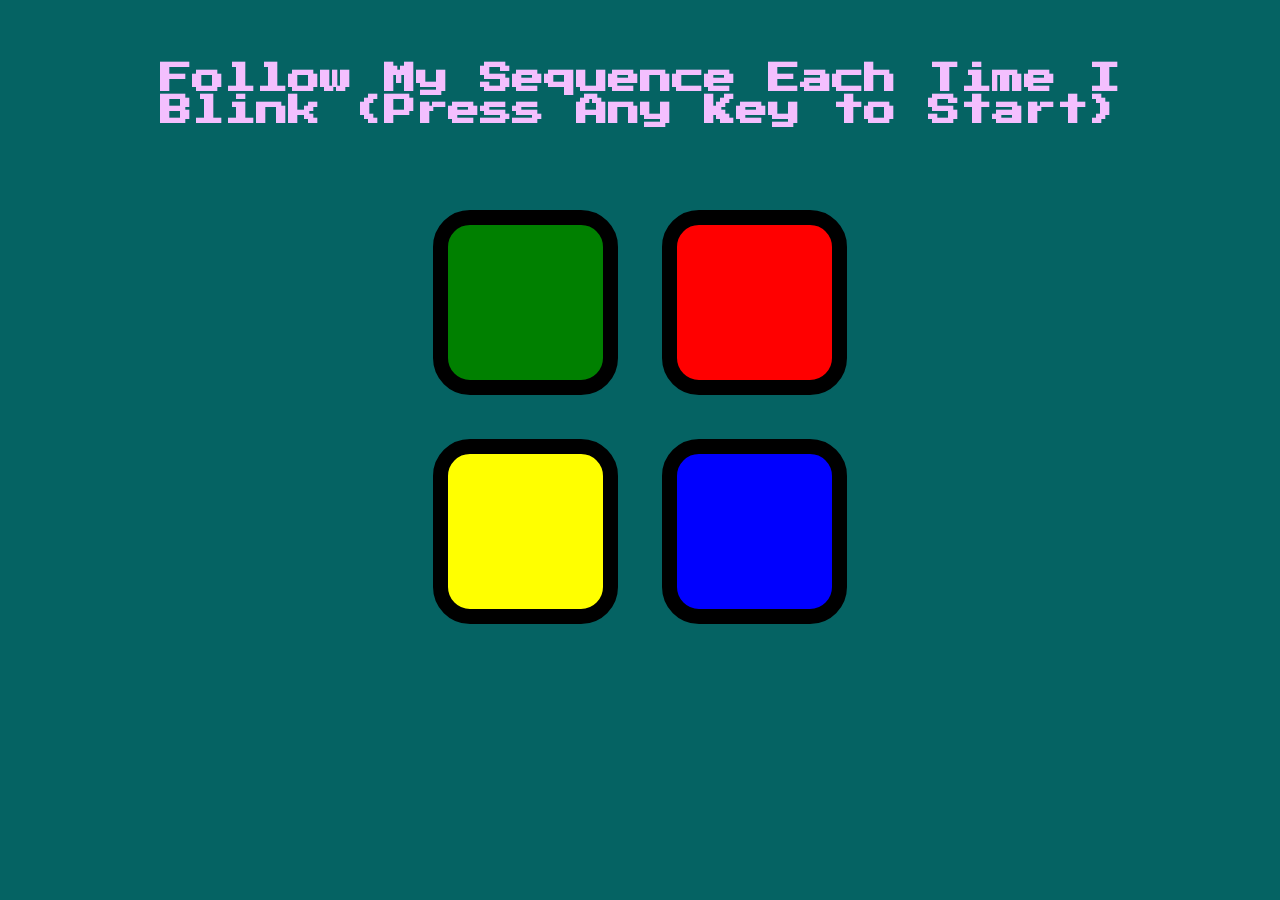
<file: index.html>
<!DOCTYPE html>
<html lang="en" dir="ltr">

<head>
  <meta charset="utf-8">
  <title>CAN HUE REMEMBER ME</title>
  <link rel="stylesheet" href="code3.css">
  <link href="https://fonts.googleapis.com/css?family=Press+Start+2P" rel="stylesheet">
</head>

<body>
  <h1 id="level-title">
    Follow My Sequence Each Time I Blink
    
    (Press Any Key to Start)</h1>
  <div class="container">
    <div lass="row">

      <div type="button" id="green" class="btn green">

      </div>

      <div type="button" id="red" class="btn red">

      </div>
      
    </div>

    <div class="row">

      <div type="button" id="yellow" class="btn yellow">

      </div>
      
      <div type="button" id="blue" class="btn blue">

      </div>

    </div>

  </div>
<script src="https://code.jquery.com/jquery-3.5.1.min.js" integrity="sha256-9/aliU8dGd2tb6OSsuzixeV4y/faTqgFtohetphbbj0=" crossorigin="anonymous"></script>
<script src="code2.js" charset="utf-8"></script>
</body>

</html>
</file>
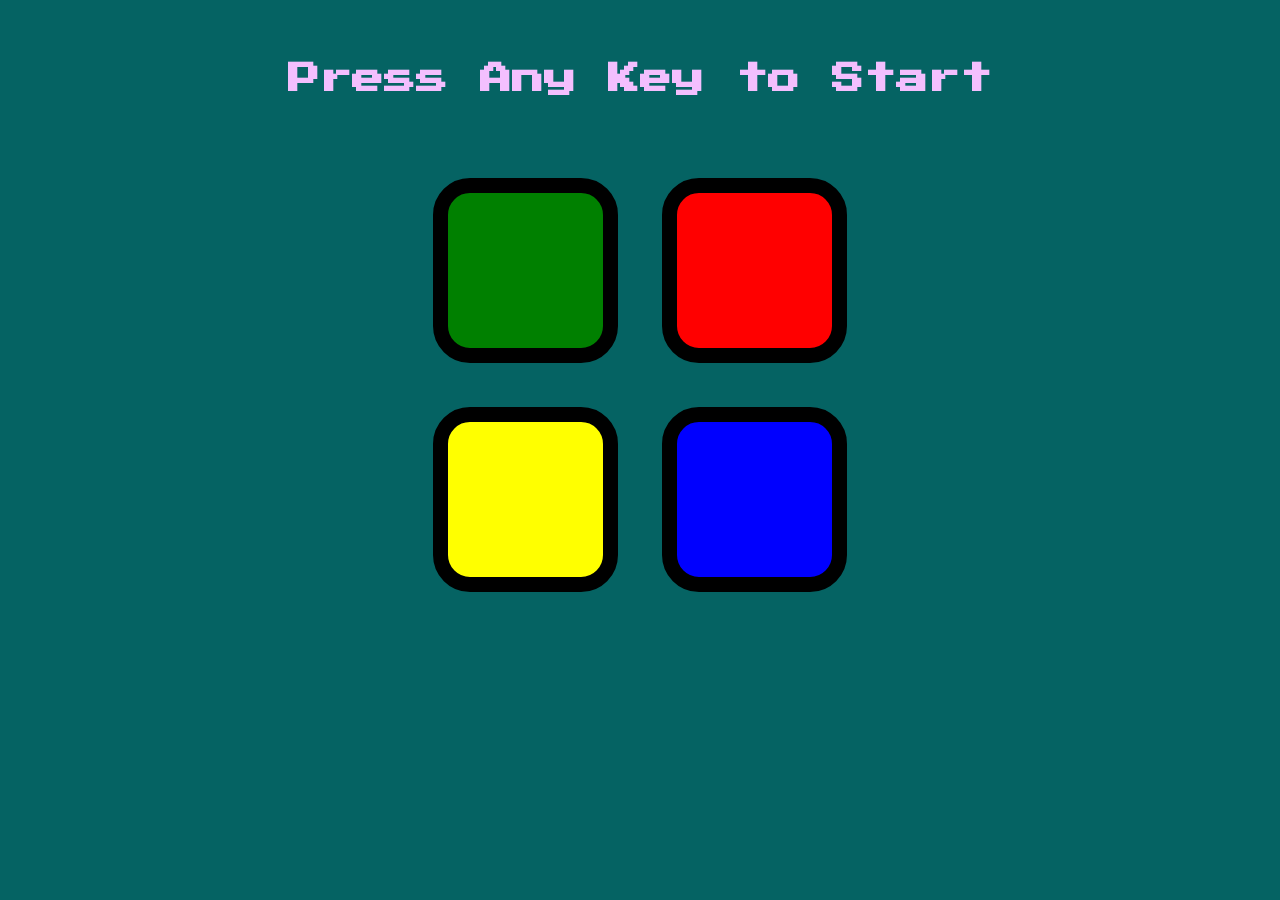
<file: code1.html>
<!DOCTYPE html>
<html lang="en" dir="ltr">

<head>
  <meta charset="utf-8">
  <title>CAN HUE REMEMBER ME</title>
  <link rel="stylesheet" href="code3.css">
  <link href="https://fonts.googleapis.com/css?family=Press+Start+2P" rel="stylesheet">
</head>

<body>
  <h1 id="level-title">Press Any Key to Start</h1>
  <div class="container">
    <div lass="row">

      <div type="button" id="green" class="btn green">

      </div>

      <div type="button" id="red" class="btn red">

      </div>
      
    </div>

    <div class="row">

      <div type="button" id="yellow" class="btn yellow">

      </div>
      
      <div type="button" id="blue" class="btn blue">

      </div>

    </div>

  </div>
<script src="https://code.jquery.com/jquery-3.5.1.min.js" integrity="sha256-9/aliU8dGd2tb6OSsuzixeV4y/faTqgFtohetphbbj0=" crossorigin="anonymous"></script>
<script src="code2.js" charset="utf-8"></script>
</body>

</html>
</file>
<file: code3.css>
body {
  text-align: center;
  background-color: #056363;
}

#level-title {
  font-family: 'Press Start 2P', cursive;
  font-size: 2rem;
  margin:  5%;
  color: #f3bffe;
}

.container {
  display: block;
  width: 50%;
  margin: auto;

}

.btn {
  margin: 20px;
  display: inline-block;
  height: 155px;
  width: 155px;
  border: 15px solid black;
  border-radius: 20%;
}

.game-over {
  background-color: red;
  opacity: 0.8;
}

.red {
  background-color: red;
}

.green {
  background-color: green;
}


.blue {
  background-color: blue;
}

.yellow {
  background-color: yellow;
}

.pressed {
  box-shadow: 0 0 20px white;
  background-color: grey;
}
</file>
